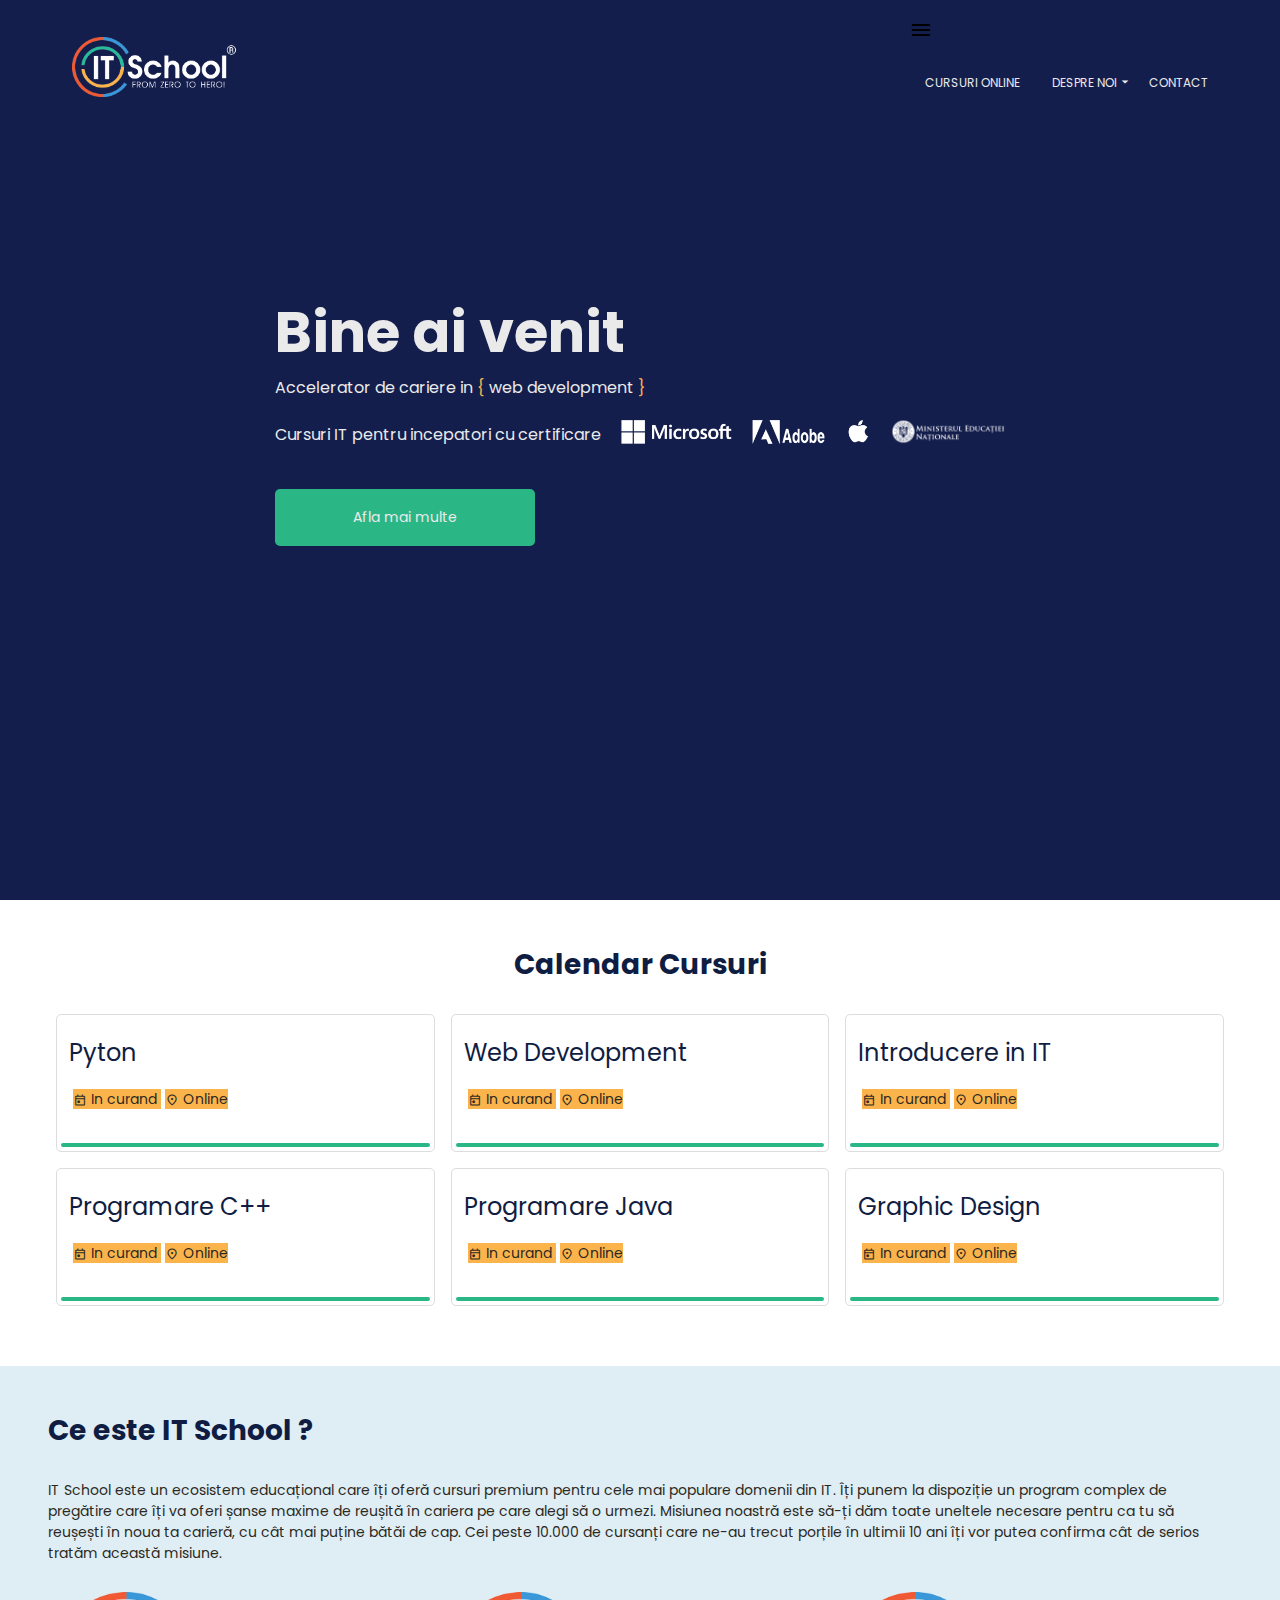
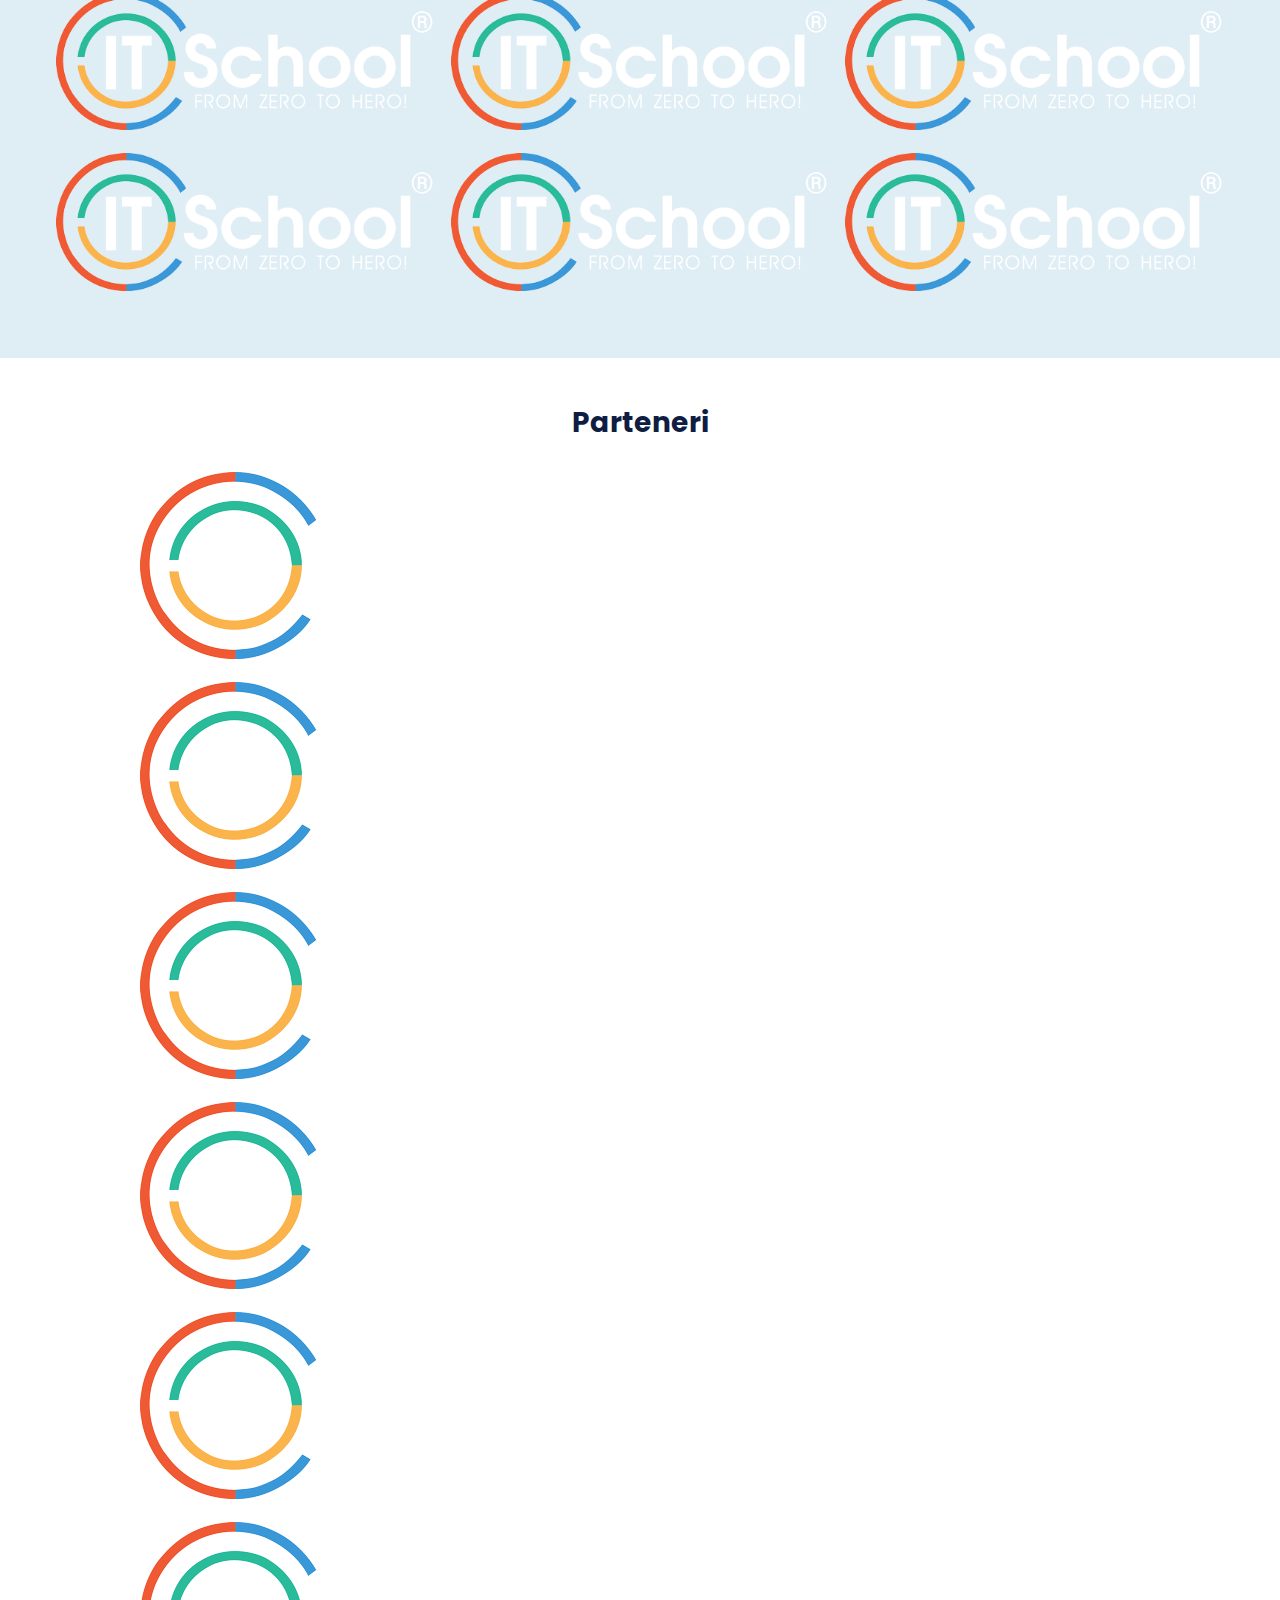
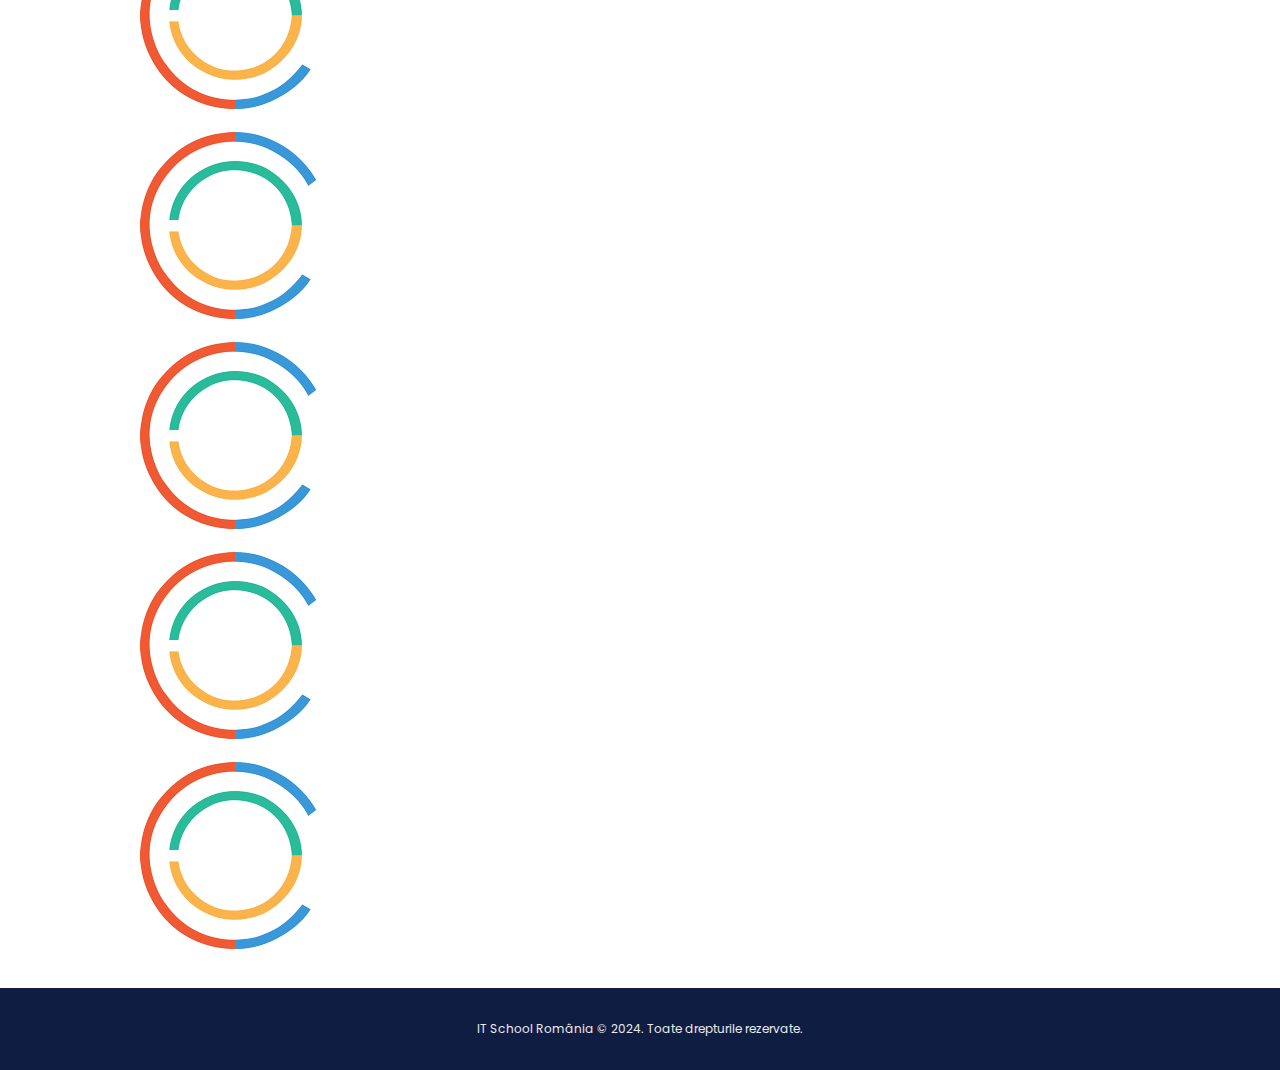
<file: index.html>
<!DOCTYPE html>
<html lang="en">
<head>
    <meta charset="UTF-8">
    <meta name="viewport" content="width=device-width, initial-scale=1.0">
    <title>Clona IT School</title>
    <meta name="description" content="O replica a sisemului itschool"/>

    <!-- Include font-urile prima oara -->
    <link rel="preconnect" href="https://fonts.googleapis.com" />
    <link rel="preconnect" href="https://fonts.gstatic.com" crossorigin />
    <link
      href="https://fonts.googleapis.com/css2?family=Poppins:ital,wght@0,400;0,700;1,400&display=swap"
      rel="stylesheet"
    />

    <!-- Pentru iconite Material Icons -->
    <link
      rel="stylesheet"
      href="https://fonts.googleapis.com/css2?family=Material+Symbols+Outlined:opsz,wght,FILL,GRAD@24,400,0,0"
    />

    <!-- Includem CC-urile noastre -->
    <link rel="stylesheet" href="css/main.css"/>
    <link rel="stylesheet" href="css/home.css"/>

</head>


<body>
<nav>
<div class="container">
<a href="index.html">
    <img src="img/itschool-logo.png" class="logo-link" alt="itschool logo"/>
</a>

<div class="menu-icon-contaier">
<span class="material-symbols-outlined .menu-icon"> menu </span>
<input type="checkbox" />


<ul>
    <li class="courses">
        <a href="pages/courses.html"> Cursuri Online </a>
    </li>
    <li class="about-us">
        <a href="pages/about.html"> Despre noi
     <!-- Iconita luata de pe Material Icons -->
        <span class="material-symbols-outlined arrow-down-icon">
            arrow_drop_down
        </span>
        </a>
    
     <!-- Submeniul afisat la hover despre noi -->
        <div class="submenu">
        <a href="index.html"> IT School </a>
        <a href="pages/about.html"> Despre noi</a>
        </div>

    </li>

    <li class="contact">
        <a href="pages/contact.html"> Contact </a>
    </li>
</ul>
</div>
</div>
</nav>

<main>
<section class="welcome">
<div class="container">
    <h1>Bine ai venit</h1>
    <p>
        Accelerator de cariere in <span>{</span> web development <span>}</span>
    </p>
    <p>
        Cursuri IT pentru incepatori cu certificare

<img src="img/microsoft.png" alt="Microsoft"/>
<img src="img/adobe.png" alt="Adobe"/>
<img src="img/apple.png" alt="Apple"/>
<img src="img/minister.png" alt="Minister"/>
    </p>
    <a href="pages/courses.html"> Afla mai multe</a>
</div>
 </section>

<section class="courses">
    <!-- Putem da mai multe clase unui tag html, aceasta se separa prin spatiu -->
<div class="container grid">
 <h2>Calendar Cursuri</h2>

 <div class="courses-container">
    <!-- Fiecare curs are aceeasi strucutra -->
<div class="course-wrapper">
<div class="course">
<div class="content">
<h3>Pyton</h3>
<div class="badges">
<span class="date">
<span class="material-symbols-outlined">today</span>
<span> In curand</span>    
</span>
<span class="place">
<span class="material-symbols-outlined">
Location_on
</span>
<span>Online</span>
</span>
</div>
</div>
<div class="bar"></div>
</div>
</div>
<div class="course-wrapper">
<div class="course">
<div class="content">
<h3>Web Development</h3>
<div class="badges">
<span class="date">
<span class="material-symbols-outlined">today</span>
<span> In curand</span>    
</span>
<span class="place">
<span class="material-symbols-outlined">
Location_on
</span>
<span>Online</span>
</span>
</div>
</div>
<div class="bar"></div>
</div>
</div>
<div class="course-wrapper">
<div class="course">
<div class="content">
<h3>Introducere in IT</h3>
<div class="badges">
<span class="date">
<span class="material-symbols-outlined">today</span>
<span> In curand</span>    
</span>
<span class="place">
<span class="material-symbols-outlined">
 Location_on
</span>
<span>Online</span>
</span>
</div>
</div>
<div class="bar"></div>
</div>
</div>
<div class="course-wrapper">
<div class="course">
<div class="content">
<h3>Programare C++</h3>
<div class="badges">
<span class="date">
<span class="material-symbols-outlined">today</span>
<span> In curand</span>    
</span>
<span class="place">
<span class="material-symbols-outlined">
 Location_on
</span>
<span>Online</span>
</span>
</div>
</div>
<div class="bar"></div>
</div>
</div>
<div class="course-wrapper">
<div class="course">
<div class="content">
<h3>Programare Java</h3>
<div class="badges">
<span class="date">
<span class="material-symbols-outlined">today</span>
<span> In curand</span>    
</span>
<span class="place">
<span class="material-symbols-outlined">
Location_on
</span>
<span>Online</span>
</span>
</div>
</div>
<div class="bar"></div>
</div>
</div>
<div class="course-wrapper">
<div class="course">
<div class="content">
<h3>Graphic Design</h3>
<div class="badges">
<span class="date">
<span class="material-symbols-outlined">today</span>
<span> In curand</span>    
</span>
<span class="place">
<span class="material-symbols-outlined">
 Location_on
</span>
 <span>Online</span>
</span>
</div>
</div>
<div class="bar"></div>
</div>
</div>

</div>
</div>
</section>

<section class="who-we-are">
<div class="container grid">

<h2>Ce este IT School ?</h2>
<p>
IT School este un ecosistem educațional care îți oferă cursuri premium pentru cele mai populare domenii din IT. Îți punem la dispoziție un program complex de pregătire care îți va oferi șanse maxime de reușită în cariera pe care alegi să o urmezi.

Misiunea noastră este să-ți dăm toate uneltele necesare pentru ca tu să reușești în noua ta carieră, cu cât mai puține bătăi de cap. Cei peste 10.000 de cursanți care ne-au trecut porțile în ultimii 10 ani îți vor putea confirma cât de serios tratăm această misiune.
</p>
<div class="image-container">
<div class="image-wrapper">
<img src="img/itschool-logo.png" alt=""/>
</div>

<div class="image-wrapper">
<img src="img/itschool-logo.png" alt=""/>
</div>

<div class="image-wrapper">
<img src="img/itschool-logo.png" alt=""/>
</div>

<div class="image-wrapper">
<img src="img/itschool-logo.png" alt=""/>
</div>

<div class="image-wrapper">
<img src="img/itschool-logo.png" alt=""/>
</div>

<div class="image-wrapper">
<img src="img/itschool-logo.png" alt=""/>
</div>

</div>

</div>
</section>


<section class="partners">
    <div class="container">
        <h2>Parteneri</h2>
<div class="partners-container">
    <div class="image-wrapper">
        <img src="img/itschool-logo.png" alt=""/>
    </div>
    <div class="image-wrapper">
        <img src="img/itschool-logo.png" alt=""/>
    </div>
    <div class="image-wrapper">
        <img src="img/itschool-logo.png" alt=""/>
    </div>
    <div class="image-wrapper">
        <img src="img/itschool-logo.png" alt=""/>
    </div>
    <div class="image-wrapper">
        <img src="img/itschool-logo.png" alt=""/>
    </div>
    <div class="image-wrapper">
        <img src="img/itschool-logo.png" alt=""/>
    </div>
    <div class="image-wrapper">
        <img src="img/itschool-logo.png" alt=""/>
    </div>
    <div class="image-wrapper">
        <img src="img/itschool-logo.png" alt=""/>
    </div>
    <div class="image-wrapper">
        <img src="img/itschool-logo.png" alt=""/>
    </div>
    <div class="image-wrapper">
        <img src="img/itschool-logo.png" alt=""/>
    </div>
</div>
    </div>
</section>

</main>

<footer>
<div class="container">
<p>IT School România © 2024. Toate drepturile rezervate.</p>
</div>
</footer>



</body>
</html>
</file>
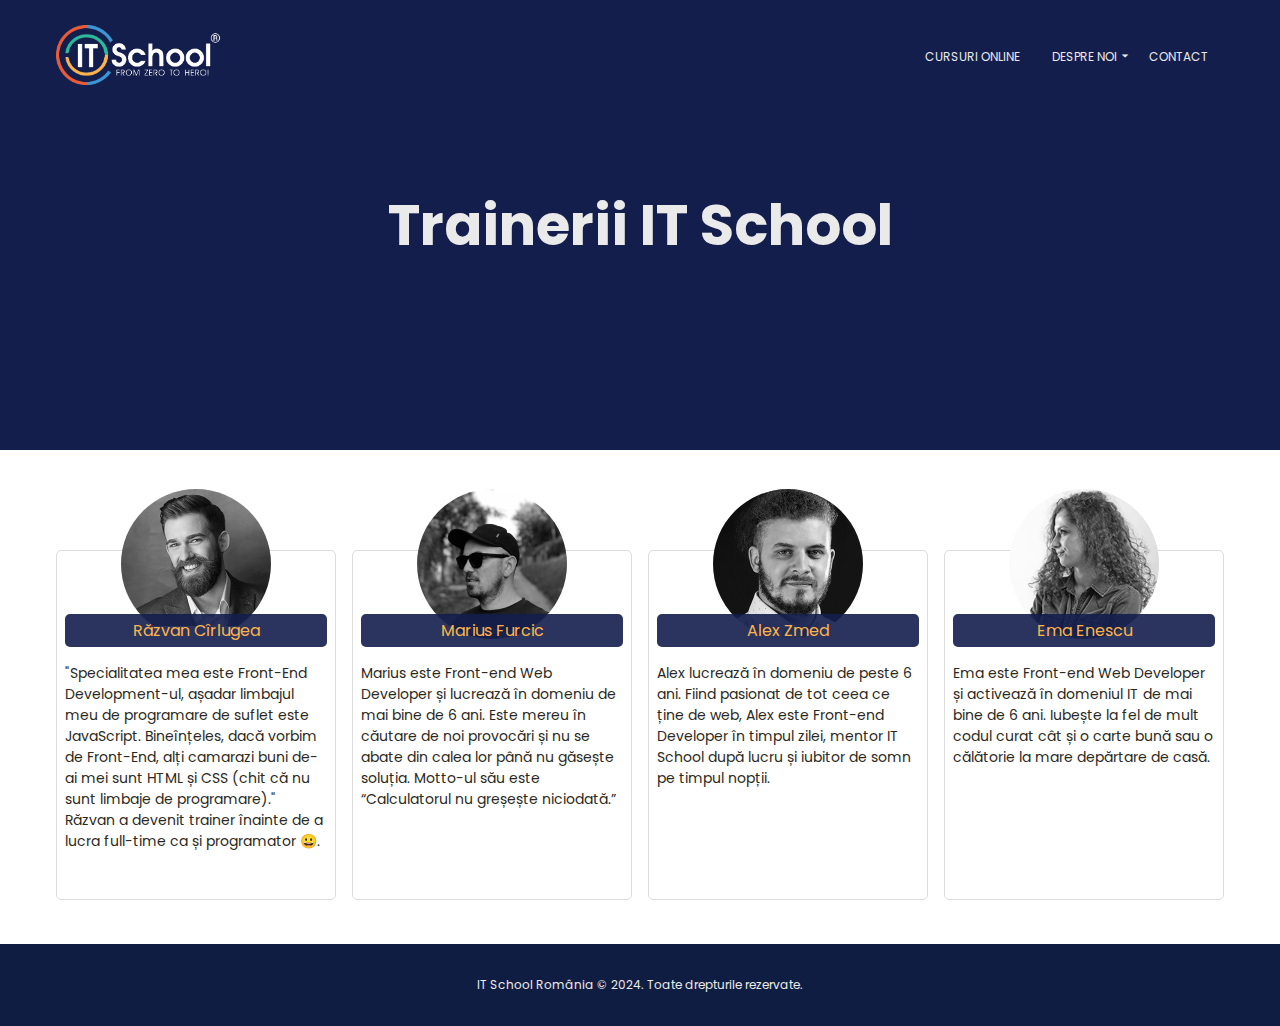
<file: pages/about.html>
<!DOCTYPE html>
<html lang="en">
  <head>
    <meta charset="UTF-8" />
    <meta http-equiv="X-UA-Compatible" content="IE=edge" />
    <meta name="viewport" content="width=device-width, initial-scale=1.0" />
    <!-- Adaugam metatag-urile pentru Google -->
    <title>Clonă IT School</title>
    <meta name="description" content="O replică a site-ului itschool.ro" />
    <!-- Includem font-urile prima oara -->
    <link rel="preconnect" href="https://fonts.googleapis.com" />
    <link rel="preconnect" href="https://fonts.gstatic.com" crossorigin />
    <link
      href="https://fonts.googleapis.com/css2?family=Poppins:ital,wght@0,400;0,700;1,400&display=swap"
      rel="stylesheet"
    />
    <!-- Pentru iconite -->
    <link
      href="https://fonts.googleapis.com/css2?family=Material+Symbols+Outlined:opsz,wght,FILL,GRAD@24,400,0,0"
      rel="stylesheet"
    />
    <!-- Includem CSS-urile noastre -->
    <link rel="stylesheet" href="../css/main.css" />
    <link rel="stylesheet" href="../css/about.css" />
  </head>
  <body>
    <nav>
      <div class="container">
        <a class="logo-link">
          <img src="../img/itschool-logo.png" alt="itschool logo" />
        </a>
        <div class="menu-icon-container">
          <!-- Iconita de meniu + checkbox-ul sunt pentru mobile. -->
          <span class="material-symbols-outlined menu-icon"> menu </span>
          <input type="checkbox" />
          <ul>
            <li>
              <a href="/pages/courses"> Cursuri Online </a>
            </li>
            <li class="about-us">
              <a href="/pages/abou">
                Despre Noi
                <!-- Iconita luata de pe Material Icons. -->
                <span class="material-symbols-outlined arrow-down-icon">
                  arrow_drop_down
                </span>
              </a>
              <!-- Submeniul afisat la hover pe "Despre noi" -->
              <div class="submenu">
                <a href="/">IT School</a>
                <a href="/pages/about">Despre Noi</a>
              </div>
            </li>
            <li>
              <a href="/pages/contact"> Contact </a>
            </li>
          </ul>
        </div>
      </div>
    </nav>

    <main>
      <section class="welcome">
        <div class="container">
          <h1>Trainerii IT School</h1>
        </div>
      </section>

      <section class="trainers">
        <div class="container grid">
          <div class="trainers-container">
            <div class="trainer-wrapper">
              <div class="trainer">
                <div class="image-wrapper">
                  <img src="../img/razvan.jpeg" alt="Razvan Cirlugea" />
                </div>
                <h3>Răzvan Cîrlugea</h3>
                <p>
                  "Specialitatea mea este Front-End Development-ul, așadar
                  limbajul meu de programare de suflet este JavaScript.
                  Bineînțeles, dacă vorbim de Front-End, alți camarazi buni
                  de-ai mei sunt HTML și CSS (chit că nu sunt limbaje de
                  programare)." Răzvan a devenit trainer înainte de a lucra
                  full-time ca și programator 😀.
                </p>
              </div>
            </div>
            <div class="trainer-wrapper">
              <div class="trainer">
                <div class="image-wrapper">
                  <img src="../img/marius.png" alt="Marius Furcic" />
                </div>
                <h3>Marius Furcic</h3>
                <p>
                  Marius este Front-end Web Developer și lucrează în domeniu de
                  mai bine de 6 ani. Este mereu în căutare de noi provocări și
                  nu se abate din calea lor până nu găsește soluția. Motto-ul
                  său este “Calculatorul nu greșește niciodată.”
                </p>
              </div>
            </div>
            <div class="trainer-wrapper">
              <div class="trainer">
                <div class="image-wrapper">
                  <img src="../img/alex.jpeg" alt="Alex Zmed" />
                </div>
                <h3>Alex Zmed</h3>
                <p>
                  Alex lucrează în domeniu de peste 6 ani. Fiind pasionat de tot
                  ceea ce ține de web, Alex este Front-end Developer în timpul
                  zilei, mentor IT School după lucru și iubitor de somn pe
                  timpul nopții.
                </p>
              </div>
            </div>
            <div class="trainer-wrapper">
              <div class="trainer">
                <div class="image-wrapper">
                  <img src="../img/ema.jpeg" alt="Ema Enescu" />
                </div>
                <h3>Ema Enescu</h3>
                <p>
                  Ema este Front-end Web Developer și activează în domeniul IT
                  de mai bine de 6 ani. Iubește la fel de mult codul curat cât
                  și o carte bună sau o călătorie la mare depărtare de casă.
                </p>
              </div>
            </div>
          </div>
        </div>
      </section>
    </main>

    <footer>
      <div class="container">
        <p>IT School România © 2024. Toate drepturile rezervate.</p>
      </div>
    </footer>
  </body>
</html>
</file>
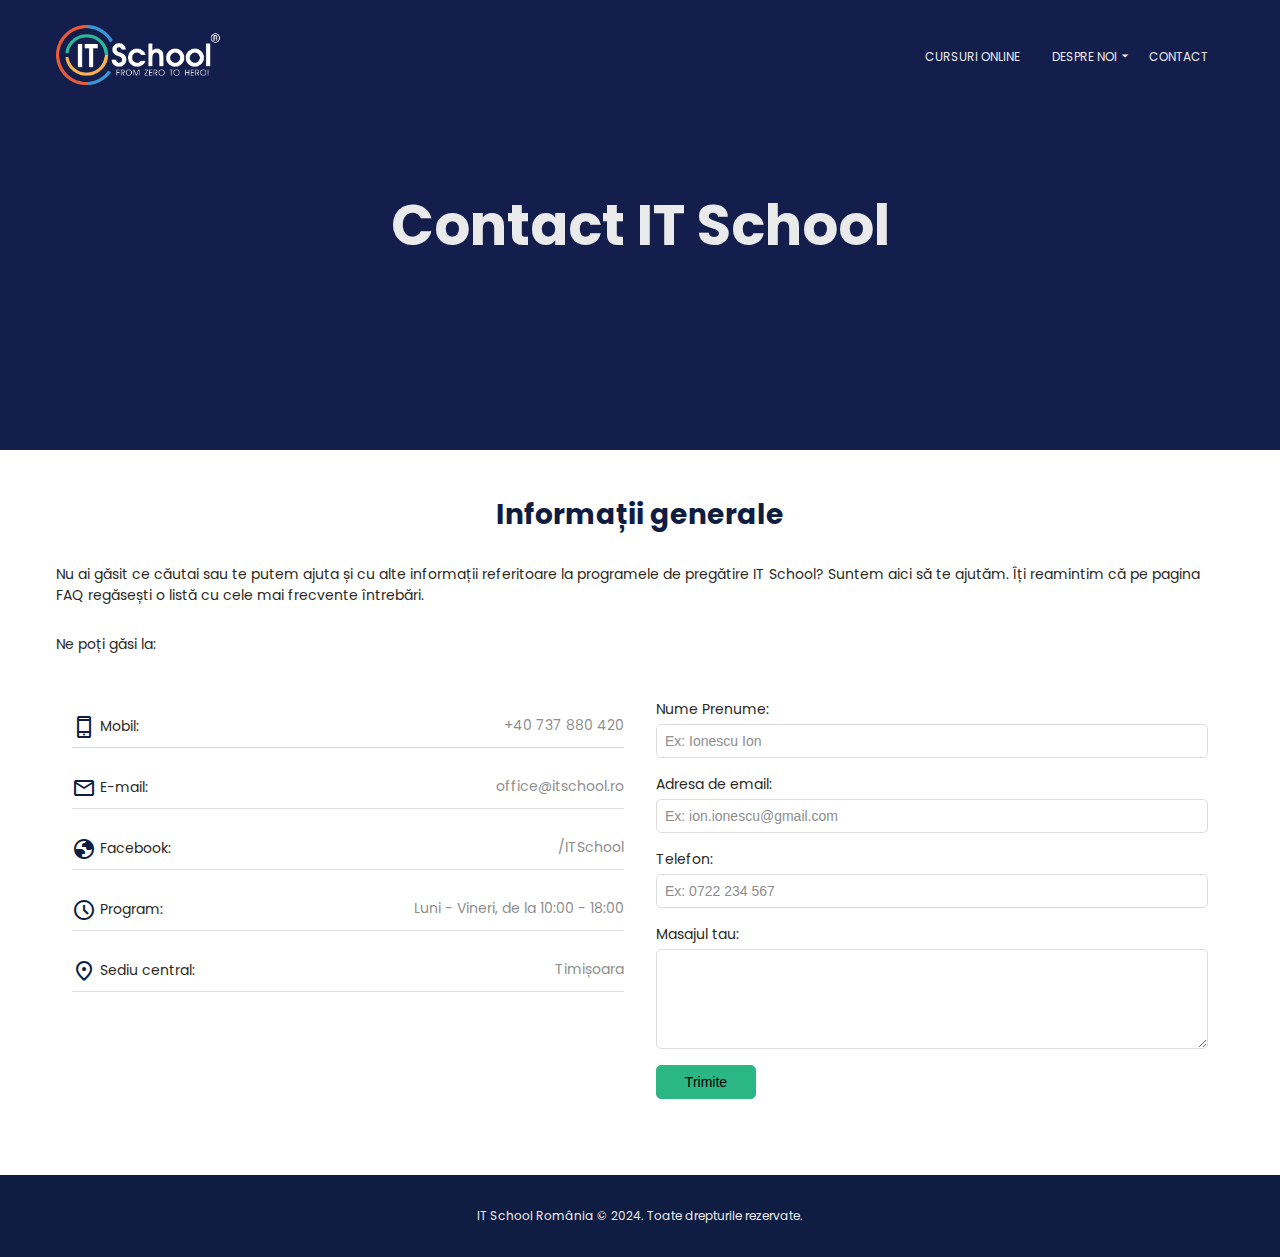
<file: pages/contact.html>
<!DOCTYPE html>
<html lang="en"><head>
    <meta charset="UTF-8">
    <meta http-equiv="X-UA-Compatible" content="IE=edge">
    <meta name="viewport" content="width=device-width, initial-scale=1.0">
    <!-- Adaugam metatag-urile pentru Google -->
    <title>Clonă IT School</title>
    <meta name="description" content="O replică a site-ului itschool.ro">
    <!-- Includem font-urile prima oara -->
    <link rel="preconnect" href="https://fonts.googleapis.com">
    <link rel="preconnect" href="https://fonts.gstatic.com" crossorigin="">
    <link href="https://fonts.googleapis.com/css2?family=Poppins:ital,wght@0,400;0,700;1,400&amp;display=swap" rel="stylesheet">
    <!-- Pentru iconite -->
    <link href="https://fonts.googleapis.com/css2?family=Material+Symbols+Outlined:opsz,wght,FILL,GRAD@24,400,0,0" rel="stylesheet">
    <!-- Includem CSS-urile noastre -->
    <link rel="stylesheet" href="../css/main.css">
    <link rel="stylesheet" href="../css/contact.css">
  <meta name="x-ce-data" ceid="ibppednjgooiepmkgdcoppnmbhmieefh" content="zqf6wQ2Fa2MvwWQBhTKH9syMiw17eisd6uVtTTHEvU/dBiDtLgpPqz78r2oN6p0y"></head>


    <nav>
      <div class="container">
        <a class="logo-link" href="/">
          <img src="../img/itschool-logo.png" alt="itschool logo">
        </a>
        <div class="menu-icon-container">
          <!-- Iconita de meniu + checkbox-ul sunt pentru mobile. -->
          <span class="material-symbols-outlined menu-icon"> menu </span>
          <input type="checkbox">
          <ul>
            <li>
              <a href="/pages/courses"> Cursuri Online </a>
            </li>
            <li class="about-us">
              <a href="/pages/about">
                Despre Noi
                <!-- Iconita luata de pe Material Icons. -->
                <span class="material-symbols-outlined arrow-down-icon">
                  arrow_drop_down
                </span>
              </a>
              <!-- Submeniul afisat la hover pe "Despre noi" -->
              <div class="submenu">
                <a href="/">IT School</a>
                <a href="/pages/about">Despre Noi</a>
              </div>
            </li>
            <li>
              <a href="/pages/contact"> Contact </a>
            </li>
          </ul>
        </div>
      </div>
    </nav>

    <main>
      <section class="welcome">
        <div class="container">
          <h1>Contact IT School</h1>
        </div>
      </section>

      <section class="contact">
        <div class="container">
          <h2>Informații generale</h2>
          <p class="main-paragraph">
            Nu ai găsit ce căutai sau te putem ajuta și cu alte informații
            referitoare la programele de pregătire IT School? Suntem aici să te
            ajutăm. Îți reamintim că pe pagina FAQ regăsești o listă cu cele mai
            frecvente întrebări.
          </p>
          <p class="main-paragraph">Ne poți găsi la:</p>
          <div class="contact-wrapper">
            <ul>
              <li>
                <p>
                  <span class="material-symbols-outlined"> phone_iphone </span>
                  Mobil:
                </p>
                <a href="tel:0040737880420">+40 737 880 420</a>
              </li>
              <li>
                <p>
                  <span class="material-symbols-outlined"> email </span>
                  E-mail:
                </p>
                <a href="mailto:office@itschool.ro">office@itschool.ro</a>
              </li>
              <li>
                <p>
                  <span class="material-symbols-outlined"> globe </span>
                  Facebook:
                </p>
                <a href="https://www.facebook.com/itschool.ro/">/ITSchool</a>
              </li>
              <li>
                <p>
                  <span class="material-symbols-outlined"> schedule </span>
                  Program:
                </p>
                <p class="description">Luni - Vineri, de la 10:00 - 18:00</p>
              </li>
              <li>
                <p>
                  <span class="material-symbols-outlined"> location_on </span>
                  Sediu central:
                </p>
                <p class="description">Timișoara</p>
              </li>
            </ul>
            <form class="contact-form">
              <label for="name">Nume Prenume:</label>
              <input type="text" placeholder="Ex: Ionescu Ion" id="name">
              <label for="email">Adresa de email:</label>
              <input type="email" placeholder="Ex: ion.ionescu@gmail.com" id="email">
              <label for="phone">Telefon:</label>
              <input type="text" placeholder="Ex: 0722 234 567" id="phone">
              <label for="message">Masajul tau:</label>
              <textarea id="message"></textarea>
              <input type="submit" value="Trimite">
            </form>
          </div>
        </div>
      </section>
    </main>

    <footer>
      <div class="container">
        <p>IT School România © 2024. Toate drepturile rezervate.</p>
      </div>
    </footer>
  

</html>
</file>
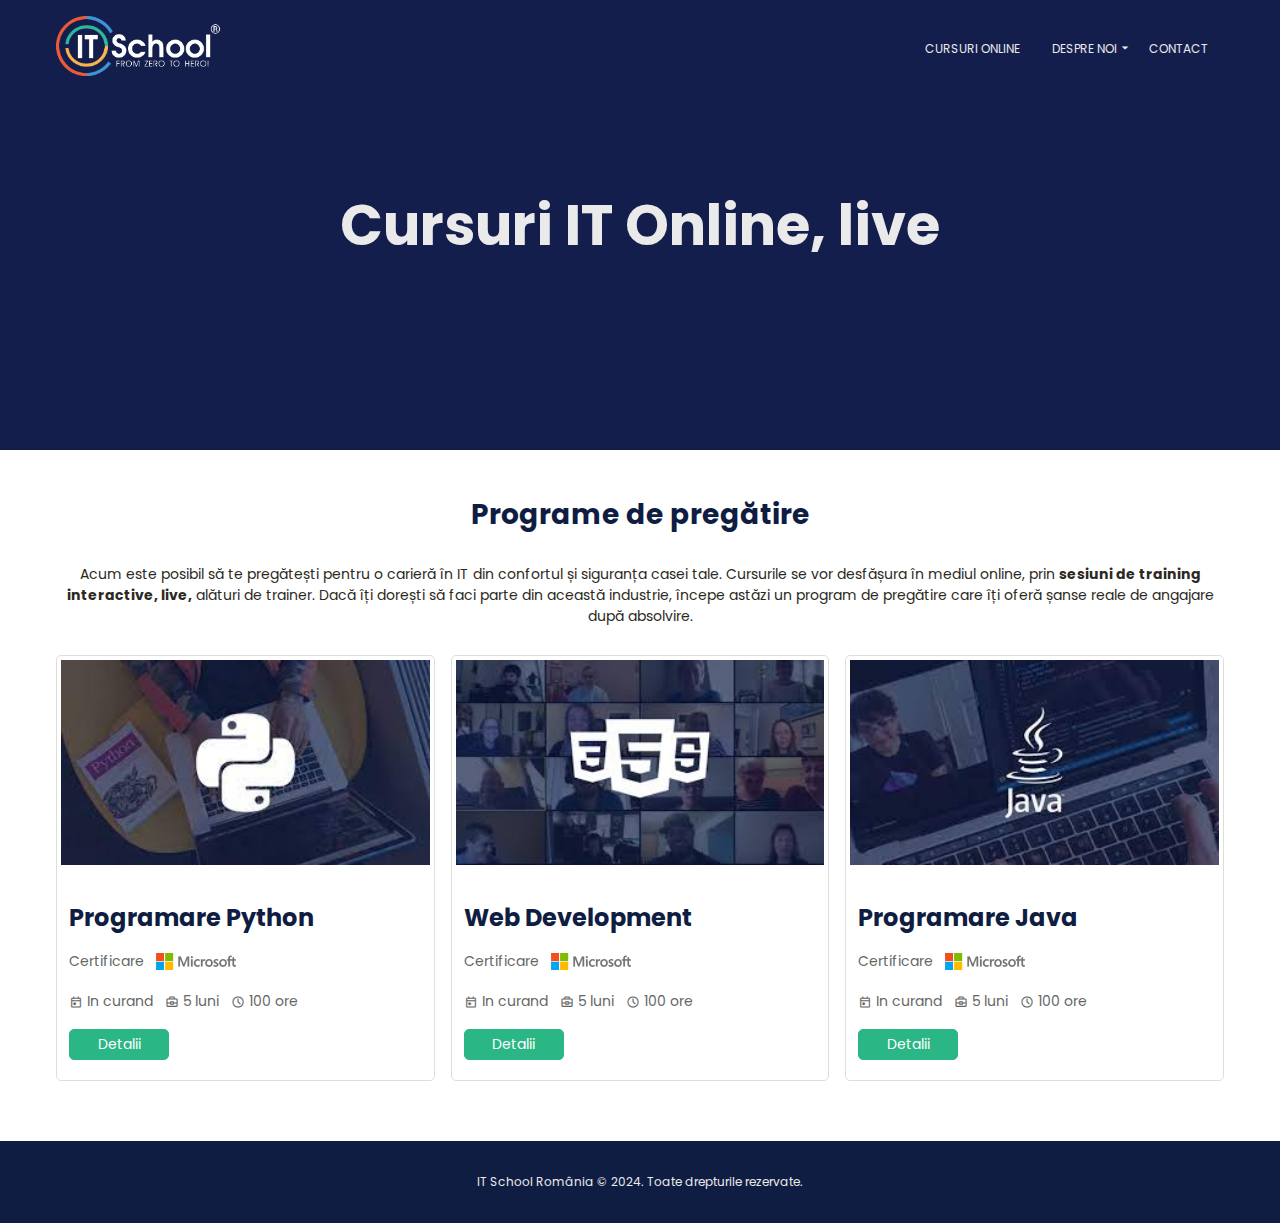
<file: pages/courses.html>
<!DOCTYPE html>
<html lang="en">
  <head>
    <meta charset="UTF-8" />
    <meta http-equiv="X-UA-Compatible" content="IE=edge" />
    <meta name="viewport" content="width=device-width, initial-scale=1.0" />
    <!-- Adaugam metatag-urile pentru Google -->
    <title>Clonă IT School</title>
    <meta name="description" content="O replică a site-ului itschool.ro" />
    <!-- Includem font-urile prima oara -->
    <link rel="preconnect" href="https://fonts.googleapis.com" />
    <link rel="preconnect" href="https://fonts.gstatic.com" crossorigin />
    <link
      href="https://fonts.googleapis.com/css2?family=Poppins:ital,wght@0,400;0,700;1,400&display=swap"
      rel="stylesheet"
    />
    <!-- Pentru iconite -->
    <link
      href="https://fonts.googleapis.com/css2?family=Material+Symbols+Outlined:opsz,wght,FILL,GRAD@24,400,0,0"
      rel="stylesheet"
    />
    <!-- Includem CSS-urile noastre -->
    <link rel="stylesheet" href="../css/main.css" />
    <link rel="stylesheet" href="../css/courses.css" />
  </head>

  <body>
    <nav>
      <div class="container">
        <a class="logo-link" href="/">
          <img src="../img/itschool-logo.png" alt="itschool logo" />
        </a>
        <div class="menu-icon-container">
          <!-- Iconita de meniu + checkbox-ul sunt pentru mobile. -->
          <span class="material-symbols-outlined menu-icon"> menu </span>
          <input type="checkbox" />
          <ul>
            <li>
              <a href="/pages/courses"> Cursuri Online </a>
            </li>
            <li class="about-us">
              <a href="/pages/about">
                Despre Noi
                <!-- Iconita luata de pe Material Icons. -->
                <span class="material-symbols-outlined arrow-down-icon">
                  arrow_drop_down
                </span>
              </a>
              <!-- Submeniul afisat la hover pe "Despre noi" -->
              <div class="submenu">
                <a href="/">IT School</a>
                <a href="/pages/about">Despre Noi</a>
              </div>
            </li>
            <li>
              <a href="/pages/contact"> Contact </a>
            </li>
          </ul>
        </div>
      </div>
    </nav>

    <main>
      <section class="welcome">
        <div class="container">
          <h1>Cursuri IT Online, live</h1>
        </div>
      </section>

      <section class="courses">
        <div class="container grid">
          <h2>Programe de pregătire</h2>
          <p class="main-paragraph">
            Acum este posibil să te pregătești pentru o carieră în IT din
            confortul și siguranța casei tale. Cursurile se vor desfășura în
            mediul online, prin
            <strong>sesiuni de training interactive, live,</strong> alături de
            trainer. Dacă îți dorești să faci parte din această industrie,
            începe astăzi un program de pregătire care îți oferă șanse reale de
            angajare după absolvire.
          </p>
          <div class="courses-container">
            <div class="course-wrapper">
              <div class="course">
                <img
                  src="../img/python.jpeg"
                  alt="" 
                  class="presentation-image"
                />
                <div class="content">
                  <h3>Programare Python</h3>
                  <p class="certification">
                    Certificare
                    <img
                      src="../img/microsoft-color.png"
                      alt=""
                      class="microsoft-logo"
                    />
                  </p>
                  <div class="details">
                    <span class="date">
                      <span class="material-symbols-outlined"> today </span>
                      <span>In curand</span>
                    </span>
                    <span class="duration-months">
                      <span class="material-symbols-outlined">
                        business_center
                      </span>
                      <span>5 luni</span>
                    </span>
                    <span class="duration-hours">
                      <span class="material-symbols-outlined"> schedule </span>
                      <span>100 ore</span>
                    </span>
                  </div>
                  <a href="#">Detalii</a>
                </div>
              </div>
            </div>
            <div class="course-wrapper">
              <div class="course">
                <img
                  src="../img/web-dev.jpeg"
                  alt=""
                  class="presentation-image"
                />
                <div class="content">
                  <h3>Web Development</h3>
                  <p class="certification">
                    Certificare
                    <img
                      src="../img/microsoft-color.png"
                      alt=""
                      class="microsoft-logo"
                    />
                  </p>
                  <div class="details">
                    <span class="date">
                      <span class="material-symbols-outlined"> today </span>
                      <span>In curand</span>
                    </span>
                    <span class="duration-months">
                      <span class="material-symbols-outlined">
                        business_center
                      </span>
                      <span>5 luni</span>
                    </span>
                    <span class="duration-hours">
                      <span class="material-symbols-outlined"> schedule </span>
                      <span>100 ore</span>
                    </span>
                  </div>
                  <a href="#">Detalii</a>
                </div>
              </div>
            </div>
            <div class="course-wrapper">
              <div class="course">
                <img src="../img/Java.jpeg" alt="" class="presentation-image" />
                <div class="content">
                  <h3>Programare Java</h3>
                  <p class="certification">
                    Certificare
                    <img
                      src="../img/microsoft-color.png"
                      alt=""
                      class="microsoft-logo"
                    />
                  </p>
                  <div class="details">
                    <span class="date">
                      <span class="material-symbols-outlined"> today </span>
                      <span>In curand</span>
                    </span>
                    <span class="duration-months">
                      <span class="material-symbols-outlined">
                        business_center
                      </span>
                      <span>5 luni</span>
                    </span>
                    <span class="duration-hours">
                      <span class="material-symbols-outlined"> schedule </span>
                      <span>100 ore</span>
                    </span>
                  </div>
                  <a href="#">Detalii</a>
                </div>
              </div>
            </div>
          </div>
        </div>
      </section>
    </main>

    <footer>
      <div class="container">
        <p>IT School România © 2024. Toate drepturile rezervate.</p>
      </div>
    </footer>
  </body>
</html>
</file>
<file: css/main.css>
/* Adaugam variabile */
:root{
    --text-primary:#101d42;
    --text-secondary:#fbb44c;
    --text-dark: #2b2922;
    --text-light: #eaeaea;
    --text-width:#ffffff ;

    --bg-primary:#141e4c;
    --bg-secondary:#dfedf5;
    --bg-dark: #101d42;
    --bg-light: #ffffff;

    --button-color:#2bb686;

    --fs-large:1rem;
    --fs-medium:0.875rem;
    --fs-small:0.75rem;

    --spacing-xl:2.625rem;
    --spacing-large:1.75rem;
    --spacing-medium:1rem;
    --spacing-small:0.5rem;
    --spacing-tiny:0.25rem;

    --mobile-logo-height:45px;
}

*{
    box-sizing:border-box;
}

body, h1, h2, h3,p {
    margin:0;
    padding:0;
}

ul{
    list-style-type:none;
    padding:0;
}

a{
    display:block;
    text-decoration:none;
}

/* Necesar pentru mobil */
input[type="submit"]{
    -webkit-appearance:none;
    -moz-appearance:none;
    appearance:none;
    opacity:1;
}


/* Proprietati legate de font */
body{
    font-family:"Poppins" , sans-serif;
}

h1{
    font-size:3.5rem;
}

h2{
    font-size:1.75rem;
}

h3{
    font-size:1.5rem;
}

p{
    font-size:var(--fs-medium);
}

/* Adaugam proprietati de culori */

h1{
    color:var(--text-light);
}

h2{
    color:var(--text-primary);
}

h3{
    color:var(--text-secondary);
}

p{
    color:var(--text-dark);
}

/* Clase reutilizate */
.container{
    max-width:1200px;
    min-width:320px;

    margin:auto;

    padding:var(--spacing-medium);
}

body{
    display:flex;

    flex-direction:column;
    min-height:100vh;
}

main{
    flex-grow:1;
}

/* Stilizarea navigatiei */

nav {
    position:fixed;
    top:0;

    width:100%;

    background-color:var(--bg-primary);

    z-index:2;
}

nav .container{
    display:flex;
    justify-content:space-between;
    align-items:center;
}

nav .logo-link{
    padding:0;
}

nav img{
    width:auto;
    height:60px;
}

/* Meniul si checkboxul sunt necesare doar pentru versiune de mobile */

nav .menu-icon{
    color:var(--text-light);
    display:none;
}

nav input[type=checkbox]{
    display:none;
}


nav ul{
    display:flex;
}

nav li{
    position:relative;
}

nav a{
    font-size:var(--fs-small);
    text-transform:uppercase;

    color:var(--text-light);

    padding:var(--spacing-medium);
}

nav .arrow-down-icon{
    font-size:var(--fs-large);
    position:absolute;   
}

nav a:hover{
    color: var(--text-secondary);
}

nav .submenu{
    /* Initial submeniul nu este afisat. Afisarea se face doar la hover pe parinte  */

    display:none;
    
    position: absolute;
    top:calc(100% - var(--spacing-small));
    left:var(--spacing-medium);

    width:10rem;
    padding:var(--spacing-tiny) 0;

    background-color:var(--bg-dark);

    z-index:3;
}

nav .submenu{
    padding: var(--spacing-tiny) var(--spacing-small);
}

/* Atentie la acest selector display:block se aplica pe elementul cu clasa submenu doar atunci cand parintele cu clasa about us are hover/  e in hover stare */
nav .about-us:hover .submenu{
    display:block;
}

/* Stilizarea pentru mobile */

@media (max-width: 768px){

    nav img{
        height:var(--mobile-logo-height);
    }

    nav ul{
        display:none;
    }

    nav .menu-icon{
        display:block;
    }

    nav .arrow-down-icon{
        display:none;
    }

    nav .about-us:hover .submenu{
        display:none;
    }

    nav .menu-icon-container{
        position:relative;
    }

    /* Un nou tip de selector: selectam inputul care are ca atribut type="checkbox" */
   
    nav input[type="checkbox"]{
        /* Pe mail checkboxul trebuie sa fie prezent pe ecran */
    
        display:block;
        /* Punem checkboxul deasupra iconitei de meniu */
        position:absolute;
        top:0;
        left:0;

        height:100%;
        width:100%;

        opacity:0;

        margin:0;

        cursor:pointer;
    }

    /* Doua tipuri de selector: */
    /* 1. Input:checked - elementul este utilizat doar daca checkboxul se afla in stare checked  */
    /* 2. Input:checked ~ ul aplica CSS doar pe elemente de acelasi tip de pe acelasi nivel al lui input:checked , elemente aflate sub el ca ordine */

    nav input[type="checkbox"]:checked ~ ul{
        display:block;
        width:100%;
        position:fixed;
        top:calc(var(--mobile-logo-height)) + 2 * var(--spacing-medium);

        background-color: var(--bg-dark);
    }
}

footer{
    background-color: var(--bg-dark);
}

footer p{
    font-size:var(--fs-small);

    text-align:center;
    color:var(--text-light);

    padding:var(--spacing-medium);
}
</file>
<file: css/home.css>
/* Welcome section */
.welcome{
    height:100vh;
    width:100%;
    background-color:var(--bg-primary);

    display:flex;
    justify-content:flex-start;
    align-items:center;
}

/* .welcome h1 .welcome p{
    color:var(--text-light);
} */

.welcome p{
    font-size:var(--fs-large);
    margin-bottom:var(--spacing-medium);
    color:var(--text-light);
}

.welcome p:last-of-type{
    margin-bottom:var(--spacing-xl);
}

.welcome p span{
    color:var(--text-secondary);
}

.welcome img {
    height:24px;
    width:auto;

    margin-left:var(--spacing-medium);
    /* position relative muta imaginile mai jos fata de pozitia lor initiala, pentru a arata mai bine */
    position:relative;
    top:var(--spacing-tiny);
}

.welcome .container{
    height:100%;
    display:flex;
    flex-direction:column;
    justify-content:center;
}

.welcome a{
    color:var(--text-light);
    background-color:var(--button-color);
    font-size:var(--fs-medium);
    width:260px;
    text-decoration:uppercase;
    text-align:center;

    padding:var(--spacing-medium);
    border:2px solid var(--button-color);
    border-radius:5px;
}

.welcome a:hover{
    background-color:transparent;
}

.welcome{
    padding-bottom:4rem;
}

@media (max-width:768px){
    .welcome h1{
        font-size:2.5rem;
    }
    
    /* Pe ecrane mici ultimul paragraf sa nu aiba margine */
    .welcome p:last-of-type {
        margin-bottom:0;
    }
    
    .welcome img{
        display:block;
    
        margin-top:var(--spacing-medium);
        margin-left:var(--spacing-small);
    }
     
    .welcome a {
        /* Ascundem butonul pe mobil */
        display:none;
    }
    
    .welcome{
        padding-bottom:4rem;
    }

}


/* Courses section */
.courses h2{
    margin:var(--spacing-large) 0;
    text-align:center;
}

/* Stilizarea se aplica doar pe un element dar care in acelasi timp ambele clase, container si grid  */
.courses .container.grid{
    padding:var(--spacing-medium) var(--spacing-small);
}

.courses .courses-container{
    display:flex;
    flex-wrap:wrap;

    margin-bottom:var(--spacing-large);
}

.courses .course-wrapper{
    width: calc(100%/3);

    padding-left:var(--spacing-small);
    padding-right:var(--spacing-small);
}

.courses .course{
    width:100%;

    border: 1px solid #ddd;
    border-radius:5px;
    padding:var(--spacing-tiny);
}

.courses h3{
    color:var(--text-primary);
    font-weight:400;
}

.courses span{
    font-size:var(--fs-medium);
    color:var(--text-dark);
}

.container .material-symbols-outlined{
    /* Alinieaza pe verticala elemente inline */
    vertical-align:middle;
}

.course .date, .courses .place{
    background-color:var(--text-secondary);
    margin-left:var(--spacing-tiny);
}

.courses .course, .courses h3, .courses .badges{
    margin-bottom:var(--spacing-medium);
}

.courses .bar{
    height:var(--spacing-tiny);
    background-color:var(--button-color);
    border-radius:10px;
}

.courses .content{
    padding:var(--spacing-medium) var(--spacing-small);
}


@media (max-width:992px){
    .courses .course-wrapper{
        width:50px;
    }
}


@media (max-width:768px){
    .courses .course-wrapper{
        width:100%;
    }
}


/* Who we are section */

.who-we-are{
    background-color:var(--bg-secondary);
}

.who-we-are .container.grid{
    padding:var(--spacing-medium) var(--spacing-small);
}

.who-we-are h2{
    padding-top:var(--spacing-large);
}

.who-we-are h2, .who-we-are p{
    margin-bottom:var(--spacing-large);
}

.who-we-are .image-container{
    display:flex;
    flex-wrap:wrap;

    margin-bottom:var(--spacing-large);
}

.who-we-are .image-wrapper{
    width:calc(100%/3);

    padding-right:var(--spacing-small);
    padding-left:var(--spacing-small);
    margin-bottom:var(--spacing-medium);
}

.who-we-are img{
    width:100%;
    height:auto;
}


@media (max-width:992px){
    .who-we-are .image-wrapper{
        width:50%;
    }
}

@media (max-width:768px){
    .who-we-are .image-wrapper{
        width:100%;
    }
}

/* Partners section */

.partners h2{
    padding-top:var(--spacing-large);
    text-align:center;
}

.partners h2, .partners .partners-container{
    margin-bottom:var(--spacing-large);
}

.partners .partners-container{
    display:flex;
    flex-wrap:wrap;
    justify-content:space-around;

    margin: 0 var(--spacing-xl);
}

.partners .image-wrapper{
    width:100%;

    margin-right:var(--spacing-xl);
    margin-left:var(--spacing-xl);
    margin-bottom:var(--spacing-medium);
}

.partners img{
    
    height:auto;


    
}

.partners img:hover{
    /* Pe hover coloram din nou pozele  */
   filter:grayscale(0%);
}

@media (max-width:768px){
    .partners .partners-container{
        margin: 0 var(--spacing-small);
    }
}

@media (max-width:576px){
    .partners .image-wrapper{
        margin-right:var(--spacing-medium);
        margin-left:var(--spacing-medium);
    }
}
</file>
<file: css/about.css>
.welcome {
    background-color: var(--bg-primary);
    height: 50vh;

    display: flex;
    justify-content: center;
    align-items: center;
}

.welcome h1 {
    text-align: center;
}

@media (max-width: 768px) {
    .welcome h1 {
        font-size: 2rem;
    }
}

.trainers .container.grid {
    padding: var(--spacing-medium) var(--spacing-small);
}

.trainers .trainers-container {
    padding-bottom: var(--spacing-large);
    display: flex;
    flex-wrap: wrap;
}

.trainers .trainer-wrapper {
    width: 25%;
    padding: 0 var(--spacing-small);
}

.trainers .trainer {
    width: 100%;
    min-height: 350px;

    padding: var(--spacing-small);
    border: 1px solid #ddd;
    border-radius: 5px;
    margin-top: calc(2 * var(--spacing-xl));

    display: flex;
    flex-direction: column;
    align-items: center;
}

.trainers .image-wrapper {
    width: 150px;
    height: 150px;

    border-radius: 50%;
    overflow: hidden;

    margin-top: -70px;
}

.trainer img {
    width: 100%;
    height: auto;
    filter: grayscale(100%);
}

.trainer h3 {
    width: 100%;
    font-size: var(--fs-large);
    font-weight: 400;
    text-align: center;
    background-color: rgba(20, 30, 76, 0.9);

    border-radius: 5px;
    padding: var(--spacing-tiny) 0;
    margin-bottom: var(--spacing-medium);
    margin-top: -25px;

    z-index: 1;
}

@media (max-width: 992px) {
    .trainers .trainer-wrapper {
        width: calc(100% / 3)
    }
}

@media (max-width: 768px) {
    .trainers .trainer-wrapper {
        width: 50%
    }

    .trainers .trainer {
        min-height: 310px;
    }
}

@media (max-width: 576px) {
    .trainers .trainer-wrapper {
        width: 100%
    }

    .trainers .trainer {
        min-height: 0;
    }

    .trainer p {
        margin-bottom: var(--spacing-medium);
    }
}
</file>
<file: css/contact.css>
.welcome {
    background-color: var(--bg-primary);
    height: 50vh;
  
    display: flex;
    justify-content: center;
    align-items: center;
  }
  
  .welcome h1 {
    text-align: center;
  }
  
  @media (max-width: 768px) {
    .welcome h1 {
      font-size: 2rem;
    }
  }
  
  .contact h2 {
    text-align: center;
  
    padding-top: var(--spacing-large);
  }
  
  .contact h2,
  .contact .main-paragraph,
  .contact .contact-wrapper {
    margin-bottom: var(--spacing-large);
  }
  
  .contact .contact-wrapper {
    display: flex;
  }
  
  .contact ul,
  .contact form {
    width: 50%;
  
    display: flex;
    flex-direction: column;
  
    padding: var(--spacing-medium);
  }
  
  .contact li {
    display: flex;
    justify-content: space-between;
  
    padding-bottom: var(--spacing-small);
    margin-bottom: var(--spacing-large);
    border-bottom: 1px solid #ddd;
  }
  
  .contact .contact-wrapper p,
  .contact a,
  .contact label,
  .contact input,
  .contact textarea {
    font-size: var(--fs-medium);
  }
  
  .contact .material-symbols-outlined {
    vertical-align: middle;
    color: var(--text-primary);
  }
  
  .contact .contact-wrapper p:not(.description),
  .contact label,
  .contact input,
  .contact textarea {
    color: var(--text-dark);
  }
  
  .contact a,
  .contact .description,
  .contact input::placeholder {
    color: #8e8e8e;
  }
  
  .contact a:hover {
    color: var(--text-primary);
  }
  
  .contact label {
    margin-bottom: var(--spacing-tiny);
  }
  
  .contact input,
  .contact textarea {
    padding: var(--spacing-small);
    border: 1px solid #ddd;
    border-radius: 5px;
    margin-bottom: var(--spacing-medium);
  }
  
  .contact input:focus,
  .contact textarea:focus {
    border-color: #8e8e8e;
    outline: none;
  }
  
  .contact textarea {
    font-family: inherit;
    height: 100px;
  }
  
  .contact input[type="submit"] {
    font-size: var(--fs-medium);
    text-align: center;
  
    color: var(--text-white);
    background-color: var(--button-color);
  
    border: 1px solid var(--button-color);
    border-radius: 5px;
    padding: var(--spacing-small);
  
    width: 100px;
  }
  
  @media (max-width: 768px) {
    .contact .contact-wrapper {
      flex-direction: column;
    }
  
    .contact ul,
    .contact form {
      width: 100%;
      padding: 0;
    }
  
    .contact li {
      margin-bottom: var(--spacing-medium);
    }
  
    .contact li:last-of-type {
      margin-bottom: var(--spacing-large);
    }
  
    .contact input[type="submit"] {
      margin-bottom: 0;
    }
  }
</file>
<file: css/courses.css>
/* Adaugam varaibile */
:root {
    --text-primary: #101d42;
    --text-secondary: #fbb44c;
    --text-dark: #2b2922;
    --text-light: #eaeaea;
    --text-white: #ffffff;

    --bg-primary: #141e4c;
    --bg-secondary: #dfedf5;
    --bg-dark: #101d42;
    --bg-light: #ffffff;

    --button-color: #2bb686;

    --fs-large: 1rem;
    --fs-medium: 0.875rem;
    --fs-small: 0.75rem;

    --spacing-xl: 2.625rem;
    --spacing-large: 1.75rem;
    --spacing-medium: 1rem;
    --spacing-small: 0.5rem;
    --spacing-tiny: 0.25rem;

    --mobile-logo-height: 45px;
}

/* Resetam proprietatile default */
* {
    box-sizing: border-box;
}

body, h1, h2, h3, p {
    margin: 0;
    padding: 0;
}

ul {
  list-style-type: none;
  margin: 0;
  padding: 0;
}

a {
    display: block;
    text-decoration: none;
}

/* Resetam stilurile aduagate by default pe mobile */
input[type="submit"] {
    -webkit-appearance: none;
    -moz-appearance: none;
    appearance: none;
    opacity: 1;
}

/* Adaugam proprietati legate de font */
body {
    font-family: 'Poppins', sans-serif;
}

h1 {
    font-size: 3.5rem
}

h2 {
    font-size: 1.75rem;
}

h3 {
    font-size: 1.5rem;
}

p {
    font-size: var(--fs-medium);
}

/* Adaugam proprietati legate de culori */
h1 {
    color: var(--text-light);
}

h2 {
    color: var(--text-primary);
}

h3 {
    color: var(--text-secondary);
}

p {
    color: var(--text-dark);
}

/* Clase reutilizabile */
.container {
    max-width: 1200px;
    min-width: 320px;

    margin: auto;

    padding: var(--spacing-medium);
}

/* Layout */
body {
    display: flex;
    flex-direction: column;

    min-height: 100vh;
}

main {
    flex-grow: 1;
}

/* Stilizeara nav-ului */
nav {
    position: fixed;
    top: 0;

    width: 100%;

    background-color: var(--bg-primary);

    z-index: 2;
}

nav .container {
    display: flex;
    justify-content: space-between;
    align-items: center;
}

nav .logo-link {
    padding: 0;
}

nav img {
    width: auto;
    height: 60px;
}

/* Meniul si checkbox-ul sunt necesare doar pentru versiunea de mobile. */
nav .menu-icon {
    color: var(--text-light);
    display: none;
}

nav input[type="checkbox"] {
    display: none;
}

nav ul {
    display: flex;
}

nav li {
    position: relative;
}

nav a {
    font-size: var(--fs-small);
    /* Transformam textul sa contina doar majuscule.*/
    text-transform: uppercase;

    color: var(--text-light);

    padding: var(--spacing-medium);
}

nav .arrow-down-icon {
    font-size: var(--fs-large);

    /* Daca nu specificam top, left, right sau bottom, elementul va fi pozitionat automat, iar in acest caz il pozitioneaza fix cum trebuie. */
    position: absolute;
}

nav a:hover {
    color: var(--text-secondary);
}

nav .submenu {
    /* Initial, submeniul nu este afisat. Afisarea sa se face la hover pe parinte. */
    display: none;

    position: absolute;
    top: calc(100% - var(--spacing-small));
    left: var(--spacing-medium);

    width: 10rem;
    padding: var(--spacing-tiny) 0;

    background-color: var(--bg-dark);

    z-index: 3;
}

nav .submenu a {
    padding: var(--spacing-tiny) var(--spacing-small);
}

/* Atentie la acest selector! display: block se aplica pe elementul cu clasa submenu, doar atunci cand parintele cu clasa about us are hover! */
nav .about-us:hover .submenu {
    display: block;
}

/* Stilizarea pentru mobile */
@media (max-width: 768px) {
    nav img {
        height: var(--mobile-logo-height);
    }

    /* Ascundem link-urile si afisam iconita de meniu, la pachet cu checkbox-ul.
    De asemenea, ascundem submeniul (intrucat am avea nevoie de JS ca sa-l facem pe mobil) si iconita ce indica prezenta lui. */
    nav ul {
        display: none;
    }

    nav .menu-icon {
        display: block;
    }

    nav .arrow-down-icon {
        display: none;
    }

    nav .about-us:hover .submenu {
        display: none;
    }

    nav .menu-icon-container {
        position: relative;
    }

    /* Un nou tip de selector: sleectam input-ul care are ca atribut type="checkbox." */
    nav input[type="checkbox"] {
        /* Pe mobil checkbox-ul trebuie sa fie prezent pe ecran. */
        display: block;

        /* Practic, punem checkbox-ul deasupra iconitei de meniu. */
        position: absolute;
        top: 0;
        left: 0;

        height: 100%;
        width: 100%;

        /* Atentie, opacity 0 doar ascunde vizual elementul, ele inca este prezent pe ecran.*/
        opacity: 0;

        margin: 0;

        /* Schimbam afisajul cursorului mouse-ului. */
        cursor: pointer;
    }

    /* Doua tipuri noi de selector:
    1. input:checked => elementul este stilizat doar daca checkbox-ul se afla in starea checked.
    2. input:checked ~ ul => aplica CSS-ul doar pe FRATII (de acelasi nivel) lui input:checked aflati SUB el ca ordine. Evident, doar fratii care sunt ul. */
    nav input[type="checkbox"]:checked ~ ul {
        display: block;
        width: 100%;

        /* Cand vrem sa ne pozitionam absolut la viewport, folosim position: fixed. Position: absolute s-ar pozitiona fata de primul element relativ, ceea ce nu ne-ar ajuta. */
        position: fixed;
        /* Unde se afiseaza meniul extins pe mobil? Pai imediat sub nav. Cum calculam cat are nav-ul? Dimensiunea logo-ului + padding. */
        top: calc(var(--mobile-logo-height) + 2 * var(--spacing-medium));
        left: 0;

        background-color: var(--bg-dark);
    }
}


/* Footer */
footer {
    background-color: var(--bg-dark);
}

footer p {
    font-size: var(--fs-small);
    text-align: center;

    color: var(--text-light);

    padding: var(--spacing-medium) 0;
}

.welcome {
    background-color: var(--bg-primary);
    height: 50vh;
  
    display: flex;
    justify-content: center;
    align-items: center;
  }
  
  .welcome h1 {
    text-align: center;
  }
  
  @media (max-width: 768px) {
    .welcome h1 {
      font-size: 2rem;
    }
  }
  
  .courses .container.grid {
    padding: var(--spacing-medium) var(--spacing-small);
  }
  
  .courses .container.grid .main-paragraph {
    margin-left: var(--spacing-small);
    margin-right: var(--spacing-small);
  }
  
  .courses h2 {
    padding-top: var(--spacing-large);
  }
  
  .courses h2,
  .courses .main-paragraph {
    text-align: center;
  }
  
  .courses h2,
  .courses .main-paragraph,
  .courses .courses-container {
    margin-bottom: var(--spacing-large);
  }
  
  .courses .courses-container {
    display: flex;
    flex-wrap: wrap;
  }
  
  .courses .course-wrapper {
    width: calc(100% / 3);
  
    padding-right: var(--spacing-small);
    padding-left: var(--spacing-small);
  }
  
  .courses .course {
    width: 100%;
  
    padding: var(--spacing-tiny);
    border: 1px solid #ddd;
    border-radius: 5px;
    margin-bottom: var(--spacing-medium);
  }
  
  .courses .presentation-image {
    width: 100%;
    height: auto;
  
    margin-bottom: var(--spacing-large);
  }
  
  .courses h3 {
    color: var(--text-primary);
  }
  
  .courses .microsoft-logo {
    width: 80px;
    height: auto;
    vertical-align: middle;
  }
  
  .courses span,
  .courses .certification {
    font-size: var(--fs-medium);
    color: #666;
  }
  
  .courses .material-symbols-outlined {
    vertical-align: middle;
  }
  
  .courses a {
    font-size: var(--fs-medium);
    text-align: center;
  
    color: var(--text-white);
    background-color: var(--button-color);
  
    border: 1px solid var(--button-color);
    border-radius: 5px;
    padding: var(--spacing-tiny);
  
    width: 100px;
  }
  
  .courses h3,
  .courses .certification,
  .courses .details,
  .courses a {
    margin-bottom: var(--spacing-medium);
  }
  
  .courses .content {
    padding: 0 var(--spacing-small);
  }
  
  .courses .microsoft-logo,
  .courses .duration-months,
  .courses .duration-hours {
    margin-left: var(--spacing-small);
  }
  
  @media (max-width: 992px) {
    .courses .course-wrapper {
      width: 50%;
    }
  }
  
  @media (max-width: 768px) {
    .courses .course-wrapper {
      width: 100%;
    }
  }
</file>
